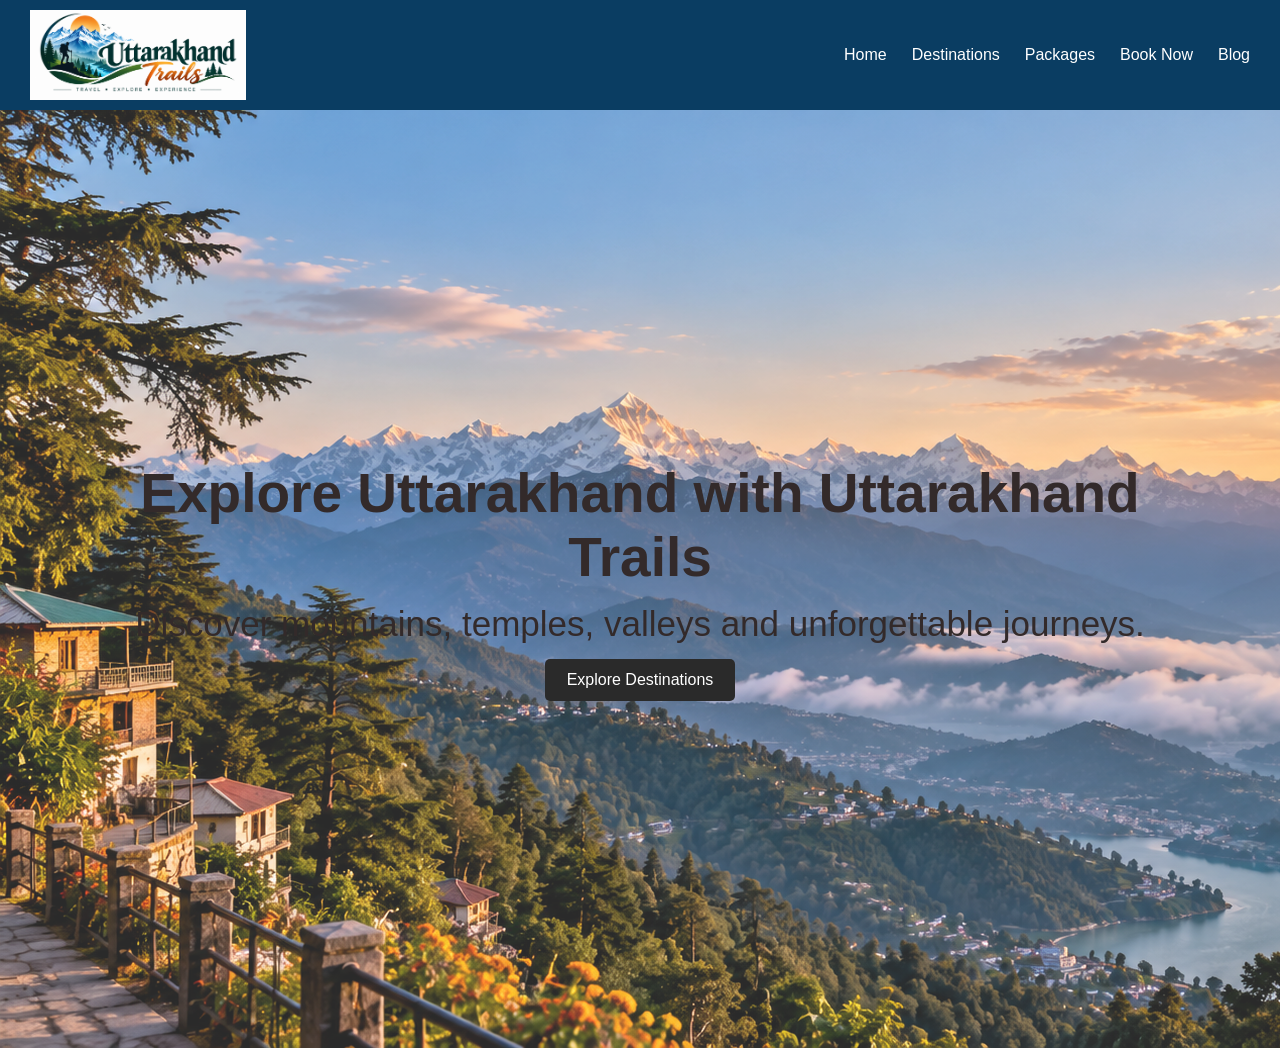
<file: index.html>
<!DOCTYPE html>
<html lang="en">
<head>
    <meta charset="UTF-8">
    <meta name="viewport" content="width=device-width, initial-scale=1">
    <title>Uttarakhand Trails</title>
    <link rel="stylesheet" href="style.css">
</head>
<body>
    <header class="navbar">
        <div class="logo">
            <img src="images/logo.png" alt="Uttarakhand Trails Logo">
        </div>
        <nav>
            <ul>
                <li><a href="index.html">Home</a></li>
                <li><a href="destinations.html">Destinations</a></li>
                <li><a href="packages.html">Packages</a></li>
                <li><a href="book.html">Book Now</a></li>
                <li><a href="blog.html">Blog</a></li>
            </ul>
        </nav>
    </header>

    <section class="hero">
        <img src="images/hero.png" alt="Beautiful Uttarakhand mountains">
        <div class="hero-text">
            <h1>Explore Uttarakhand with Uttarakhand Trails</h1>
            <p>Discover mountains, temples, valleys and unforgettable journeys.</p>
            <a href="destinations.html" class="btn">
                Explore Destinations
            </a>
        </div>
    </section>
</body>
</html>
</file>
<file: style.css>
* {
    margin: 0;
    padding: 0;
    box-sizing: border-box;
}

body {
    font-family: Arial, sans-serif;
    color: #222;
    background: #fff;
}

.navbar {
    display: flex;
    justify-content: space-between;
    align-items: center;
    background: #0a3d62;
    color: #fff;
    padding: 10px 30px;
    position: sticky;
    top: 0;
    z-index: 100;
}

.logo img {
    height: 90px;
    width: auto;
    object-fit: contain;
    display: block;
}

.navbar nav ul {
    display: flex;
    list-style: none;
}

.navbar nav ul li {
    margin-left: 25px;
}

.navbar nav ul li a {
    position: relative;
    color: white;
    text-decoration: none;
    font-weight: 500;
    padding-bottom: 5px;
}

.navbar nav ul li a::after {
    content: "";
    position: absolute;
    left: 0;
    bottom: 0;
    width: 0;
    height: 2px;
    background-color: #f39c12;
    transition: width 0.3s ease;
}

.navbar nav ul li a:hover::after,
.navbar nav ul li a.active::after {
    width: 100%;
}

.hero {
    position: relative;
    width: 100%;
    overflow: hidden;
    opacity: 0.83;
}

.hero-text {
    position: absolute;
    top: 50%;
    left: 50%;
    transform: translate(-50%, -50%);
    color: rgb(11, 0, 0);
    text-align: center;
    width: 90%;
}

.hero-text h1 {
    font-size: 55px;
}

.hero-text p {
    margin: 15px 0;
    font-size: 35px;
}

.hero-text .btn {
    display: inline-block;
    padding: 12px 22px;
    background: black;
    color: white;
    text-decoration: none;
    border-radius: 5px;
}

.hero-text .btn:hover {
    background: #e67e22;
}

.home-hero {
    height: 80vh;
}

.home-hero img {
    width: 100%;
    height: 80vh;
    object-fit: cover;
}

.home-hero .hero-text h1 {
    font-size: 3.5rem;
    color: #fff;
}

.destination-hero {
    height: 60vh;
    background: url("images/hero.webp") center/cover no-repeat;
}

.destination-hero::before,
.package-hero::before,
.book-hero::before {
    content: "";
    position: absolute;
    inset: 0;
    background: rgba(0, 0, 0, 0.4);
}

.destination-hero .hero-text,
.package-hero .hero-text,
.book-hero .hero-text {
    z-index: 1;
}

.destination-hero .hero-text h1 {
    font-size: 3rem;
    color: #fff;
}

.section-title {
    text-align: center;
    font-size: 32px;
    color: #0a3d62;
    margin-bottom: 30px;
}

.destination-grid {
    display: grid;
    grid-template-columns: repeat(auto-fit, minmax(280px, 1fr));
    gap: 25px;
    padding: 40px 5%;
    max-width: 1200px;
    margin: 0 auto;
}

.destination-card {
    position: relative;
    overflow: hidden;
    border-radius: 10px;
    box-shadow: 0 4px 12px rgba(0, 0, 0, 0.1);
}

.destination-card img {
    width: 100%;
    height: 250px;
    object-fit: cover;
    display: block;
    transition: transform 0.3s ease;
}

.destination-card:hover img {
    transform: scale(1.05);
}

.overlay {
    position: absolute;
    bottom: 0;
    left: 0;
    background: rgba(0, 0, 0, 0.5);
    color: #fff;
    width: 100%;
    text-align: center;
    padding: 15px;
}

.packages {
    padding: 50px 5%;
    background-color: #f9f9f9;
    text-align: center;
}

.package-grid {
    display: grid;
    grid-template-columns: repeat(auto-fit, minmax(250px, 1fr));
    gap: 30px;
    margin-top: 30px;
}

.package-card {
    background: white;
    border-radius: 12px;
    overflow: hidden;
    box-shadow: 0 4px 12px rgba(0, 0, 0, 0.08);
    transition: transform 0.3s ease;
}

.package-card:hover {
    transform: translateY(-8px);
}

.package-card img {
    width: 100%;
    height: 200px;
    object-fit: cover;
    display: block;
}

.package-info {
    padding: 15px;
}

.package-info h3 {
    margin: 5px 0 8px;
    font-size: 20px;
    color: #333;
}

.package-info p {
    color: #777;
    font-size: 14px;
}

.package-hero {
    height: 60vh;
    background: url("images/hero.webp") center/cover no-repeat;
    position: relative;
}

.package-hero .hero-text h1 {
    font-size: 3rem;
    color: #fff;
}

.book-hero {
    height: 60vh;
    background: url("images/hero.webp") center/cover no-repeat;
    position: relative;
    display: flex;
    align-items: center;
    justify-content: center;
}

.book-hero .hero-text h1 {
    font-size: 3rem;
    color: #fff;
}

.booking-section {
    display: grid;
    grid-template-columns: 1fr 1fr;
    gap: 40px;
    padding: 60px 6%;
    background: #f5f7f8;
    align-items: start;
}

.booking-form,
.price-table {
    background: #fff;
    padding: 30px;
    border-radius: 12px;
    box-shadow: 0 5px 20px rgba(0, 0, 0, 0.08);
}

.booking-form {
    display: flex;
    flex-wrap: wrap;
    gap: 15px;
}

.booking-form h2,
.price-table h2 {
    width: 100%;
    color: #0a3d62;
    margin-bottom: 10px;
}

.booking-form input,
.booking-form select {
    width: 100%;
    padding: 14px;
    font-size: 16px;
    border: 1px solid #ddd;
    border-radius: 7px;
    outline: none;
}

.booking-form input:focus,
.booking-form select:focus {
    border-color: #0a3d62;
}

.booking-form button {
    width: 100%;
    padding: 14px;
    background: #f39c12;
    color: #fff;
    border: none;
    border-radius: 7px;
    font-size: 17px;
    cursor: pointer;
}

.booking-form button:hover {
    background: #e67e22;
}

.price-table table {
    width: 100%;
    border-collapse: collapse;
}

.price-table th,
.price-table td {
    padding: 12px;
    text-align: left;
    border-bottom: 1px solid #ddd;
}

.price-table th {
    background: #0a3d62;
    color: white;
}

.price-table tr:hover {
    background: #f5f5f5;
}

.blog-hero {
    background: url("images/blog-hero.webp") center/cover no-repeat;
    height: 60vh;
    position: relative;
    display: flex;
    align-items: center;
    justify-content: center;
    text-align: center;
}

.blog-hero::before {
    content: "";
    position: absolute;
    inset: 0;
    background: rgba(0, 0, 0, 0.4);
}

.blog-hero .hero-text {
    z-index: 1;
}

.blog-section {
    padding: 50px 5%;
    background: #f9f9f9;
}

.blog-grid {
    display: grid;
    grid-template-columns: repeat(auto-fit, minmax(280px, 1fr));
    gap: 30px;
    max-width: 1200px;
    margin: 0 auto;
}

.blog-card {
    background: white;
    border-radius: 10px;
    overflow: hidden;
    box-shadow: 0 4px 10px rgba(0, 0, 0, 0.1);
    transition: transform 0.3s ease;
}

.blog-card:hover {
    transform: translateY(-5px);
}

.blog-card img {
    width: 100%;
    height: 200px;
    object-fit: cover;
    display: block;
}

.blog-content {
    padding: 20px;
}

.blog-content h3 {
    font-size: 20px;
    margin-bottom: 10px;
    color: #0a3d62;
}

.blog-content p {
    color: #555;
    font-size: 15px;
    line-height: 1.5;
}

@media (max-width: 768px) {
    .navbar {
        flex-direction: column;
        padding: 10px 20px;
    }

    .navbar nav ul {
        margin-top: 15px;
        flex-wrap: wrap;
        justify-content: center;
        gap: 12px;
    }

    .navbar nav ul li {
        margin-left: 0;
    }

    .logo img {
        height: 75px;
    }

    .home-hero,
    .home-hero img,
    .destination-hero,
    .package-hero,
    .book-hero,
    .blog-hero {
        height: 50vh;
    }

    .hero-text h1,
    .home-hero .hero-text h1,
    .destination-hero .hero-text h1,
    .package-hero .hero-text h1,
    .book-hero .hero-text h1 {
        font-size: 32px;
    }

    .hero-text p {
        font-size: 16px;
    }

    .destination-grid,
    .package-grid,
    .blog-grid {
        grid-template-columns: 1fr;
    }

    .booking-section {
        grid-template-columns: 1fr;
        padding: 40px 20px;
    }
}
</file>
